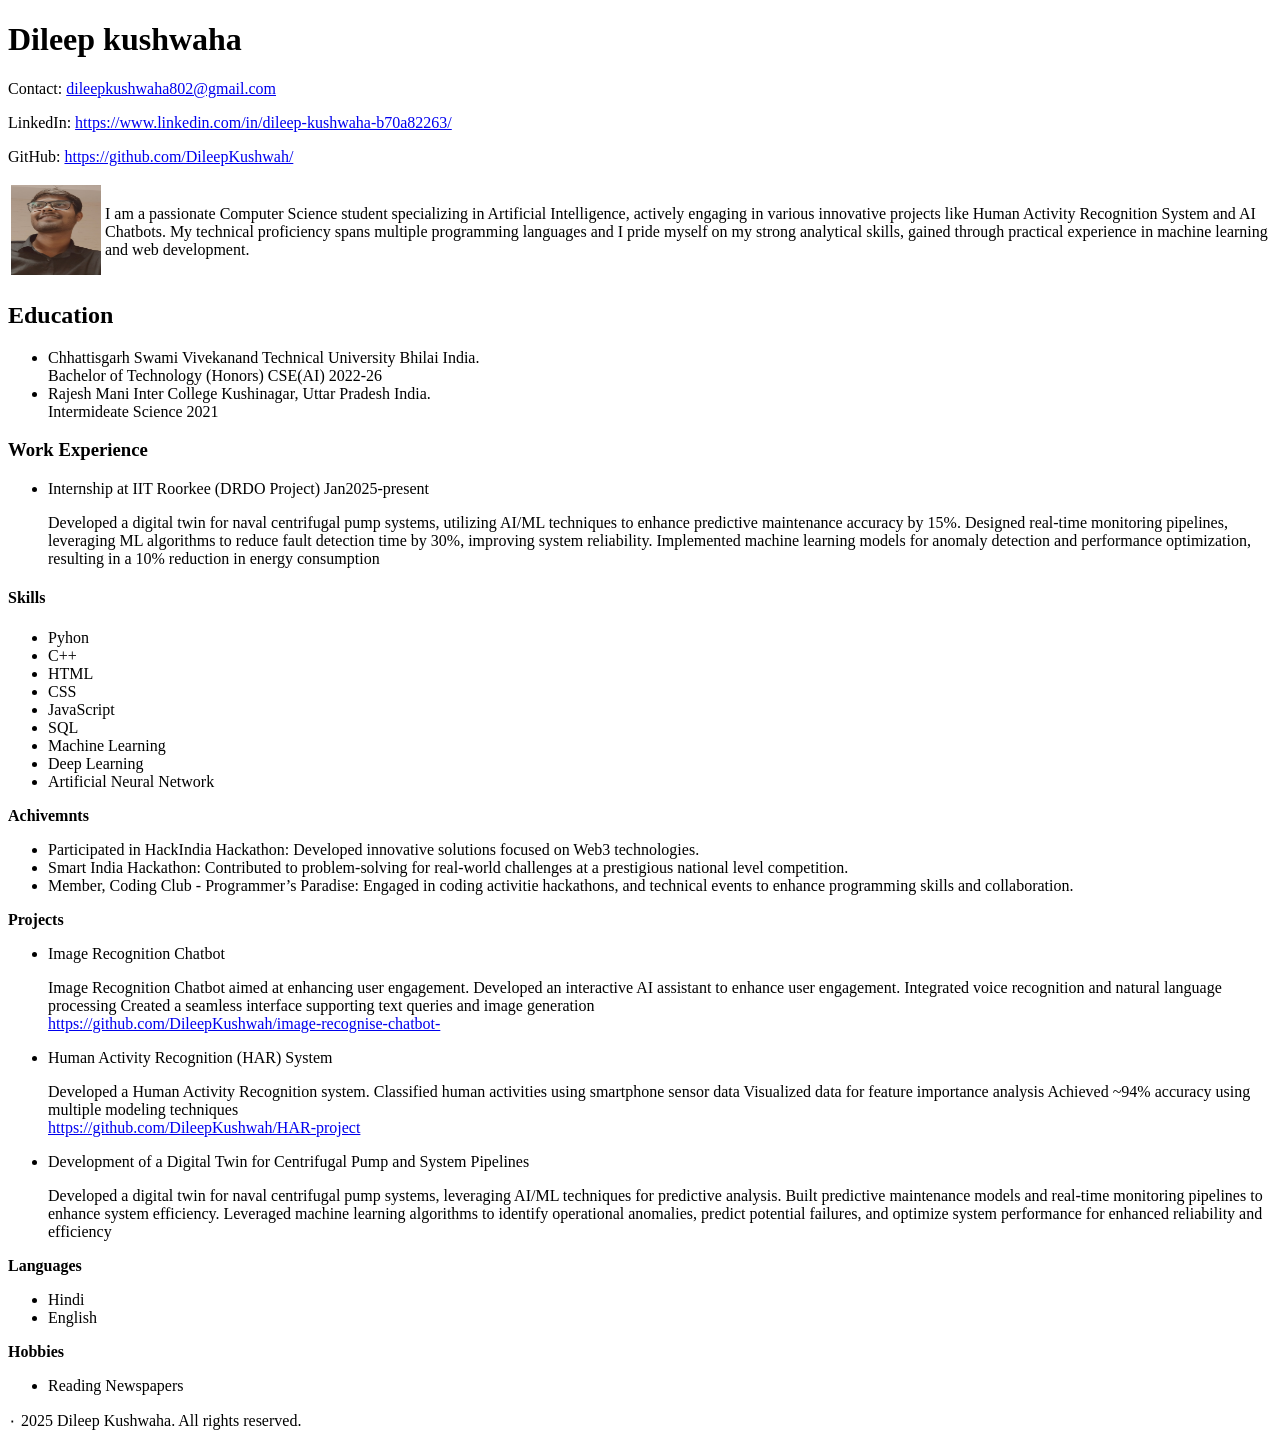
<file: index.html>
<!DOCTYPE html>
<html lang="en">
    <head>

    </head>
    <body>
        <h1>Dileep kushwaha</h1>

        <p>Contact: <a href="Gmail.com">dileepkushwaha802@gmail.com</a></p>
        <p>LinkedIn: <a href="linkedIn.com">https://www.linkedin.com/in/dileep-kushwaha-b70a82263/</a></p>       
        <p>GitHub: <a href="GitHub.com">https://github.com/DileepKushwah/</a></p>
        <table>
            <tr>
                <td>
                     <img src="dileepkushwahaphoto - Copy.jpg"  height="90px" width="90px"></imag>
                </td>
                <td>
                    <p> I am a passionate Computer Science student specializing in Artificial Intelligence, actively engaging in various innovative projects like Human
                        Activity Recognition System and AI Chatbots. My technical proficiency spans multiple programming languages and I pride myself on my strong
                       analytical skills, gained through practical experience in machine learning and web development.</p>
                </td>
            </tr>
        </table>

        <section>
            <h2>Education</h2>
            <ul>
                <li>
                    Chhattisgarh Swami Vivekanand Technical University Bhilai India.<br/> 
                    Bachelor of Technology (Honors) CSE(AI)  2022-26                                           
                </li>

                <li>
                    Rajesh Mani Inter College Kushinagar, Uttar Pradesh India.<br/>
                    Intermideate Science 2021
                </li>
            </ul>
        </section>

        <section>
            <h3>Work Experience</h3>

            <ul>
                <li>Internship at IIT Roorkee (DRDO Project) Jan2025-present</li>
                    <p>
                    Developed a digital twin for naval centrifugal pump systems, utilizing AI/ML techniques to enhance predictive maintenance accuracy by 15%.
                    Designed real-time monitoring pipelines, leveraging ML algorithms to reduce fault detection time by 30%, improving system reliability.
                    Implemented machine learning models for anomaly detection and performance optimization, resulting in a 10% reduction in energy
                    consumption</p>
                                                                  
                </li>
            </ul>

        </section>

        <section>
            <h4>Skills</h4>
            <ul>
                <li>
                    Pyhon                                            
                </li>
                <li>
                   C++
                </li>
                <li>
                    HTML                                           
                </li>
                <li>
                   CSS
                </li>
                <li>
                    JavaScript                                            
                </li>
                <li>
                    SQL
                </li>
                <li>
                    Machine Learning                                            
                </li>
                <li>
                    Deep Learning
                </li>

                <li>
                    Artificial Neural Network
                </li>
            </ul>
        </section>

        <section>
            <strong>Achivemnts</strong>
            <ul>
                <li>
                    Participated in HackIndia Hackathon:
                    Developed innovative solutions focused on Web3 technologies.                                             
                </li>
                <li>
                Smart India Hackathon: Contributed to
                problem-solving for real-world challenges at a prestigious national level competition.
            </li>
                <li>
                    Member, Coding Club - Programmer’s
                    Paradise: Engaged in coding activitie hackathons, and technical events to enhance programming skills and
                    collaboration.
                </li>
            </ul>

        </section>

        <section>
            <strong>Projects</strong>
            <ul>
                
                <li>
                    Image Recognition Chatbot
                <p>Image Recognition Chatbot aimed at enhancing user engagement.
                        Developed an interactive AI assistant to enhance user engagement.
                        Integrated voice recognition and natural language processing
                        Created a seamless interface supporting text queries and image generation<br/>
                    <a href="Github.com">https://github.com/DileepKushwah/image-recognise-chatbot-</a>
                </p>

                </li>
                
                <li>
                    Human Activity Recognition (HAR) System
                    <p>Developed a Human Activity Recognition system.
                        Classified human activities using smartphone sensor data
                        Visualized data for feature importance analysis
                        Achieved ~94% accuracy using multiple modeling techniques<br/>
                        <a href="GitHub.com">https://github.com/DileepKushwah/HAR-project</a></p>
                        
                </li>

                <li>
                    Development of a Digital Twin for Centrifugal Pump and System Pipelines
                    <p>Developed a digital twin for naval centrifugal pump systems, leveraging AI/ML techniques for predictive analysis.
                        Built predictive maintenance models and real-time monitoring pipelines to enhance system efficiency.
                        Leveraged machine learning algorithms to identify operational anomalies, predict potential failures, and optimize system performance for
                        enhanced reliability and efficiency</p>
                       
                </li>

                <p></p>
            </ul>
        </section>

        <section>
            <strong>Languages</strong>
            <ul>
                <li>Hindi</li>
                <li>English</li>
            </ul>
        </section>

        <section>
            <strong>Hobbies</strong>
            <ul>
                <li>
                    Reading Newspapers
                </li>
            </ul>
        </section>

        <footer>
            <p> &#1632; 2025 Dileep Kushwaha. All rights reserved.</p>
        </footer>
        

    </body>
</html>
</file>
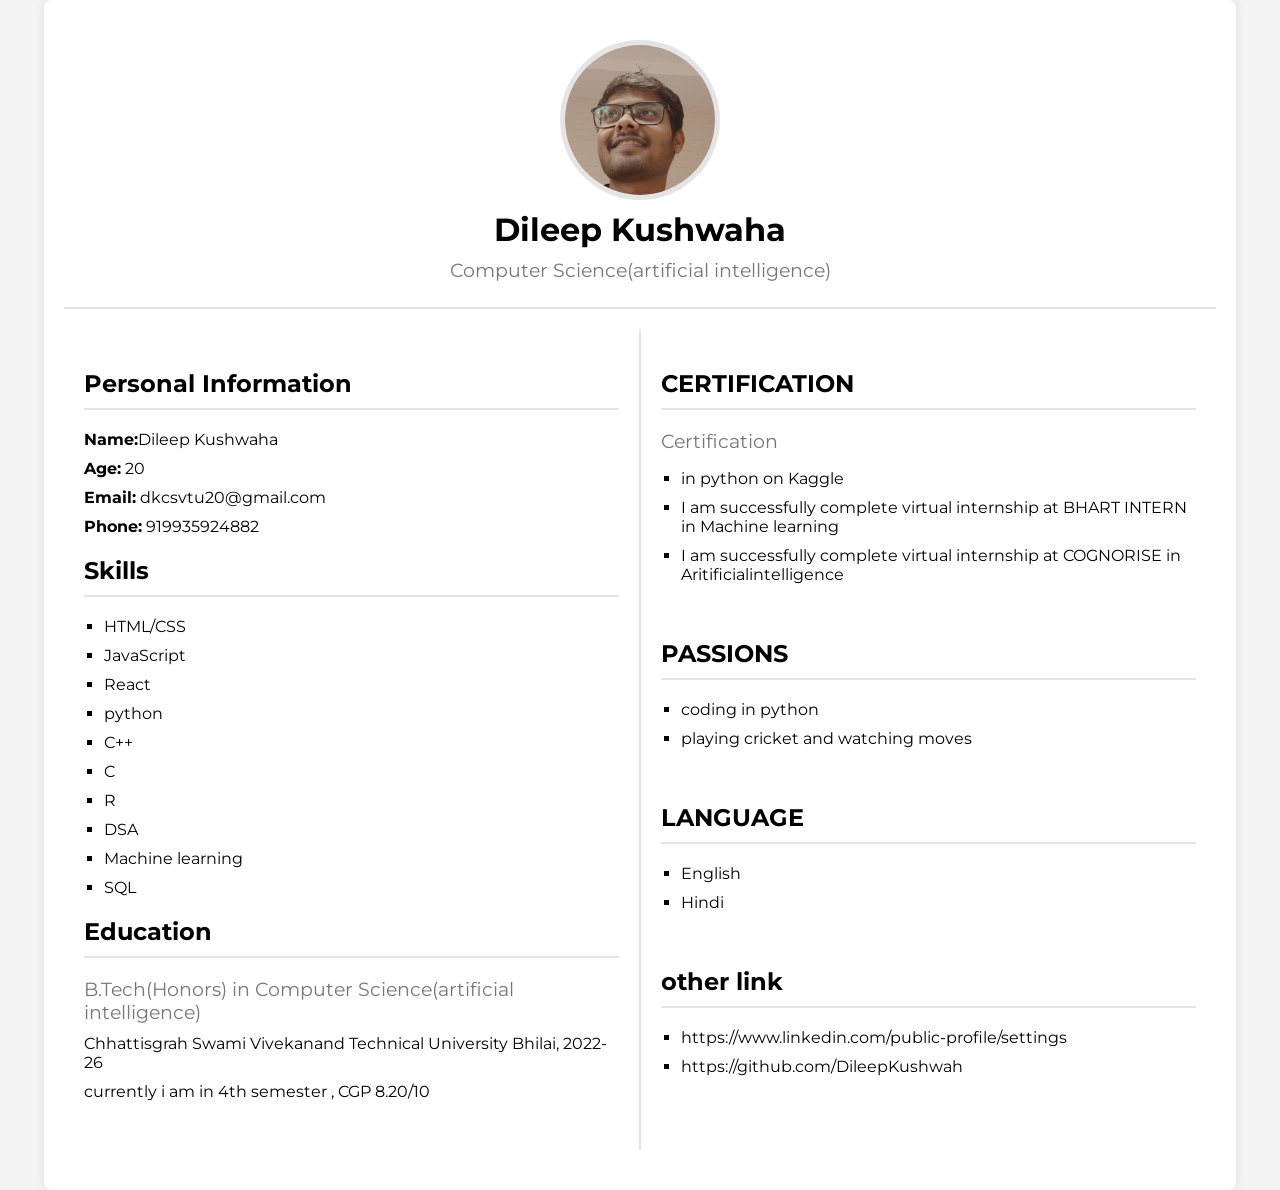
<file: resume.html>
<!DOCTYPE html>
<html lang="en">
<!-- divinectorweb.com -->
<head>
    <meta charset="UTF-8"> 
    <meta http-equiv="X-UA-Compatible" content="IE=edge">
    <meta name="viewport" content="width=device-width, initial-scale=1.0">
    <title>Responsive Resume website html css</title>
    <link href="https://fonts.googleapis.com/css2?family=Montserrat:wght@400;500&display=swap" rel="stylesheet">
    <link rel="stylesheet" href="style.css">
</head>
<body>    
    <div class="container">
      <div class="header">
        <div class="img-area">
            <img src="dk.jpg"?auto=compress&cs=tinysrgb&w=1260&h=750&dpr=1" alt="">
        </div>
        <h1>Dileep Kushwaha</h1>
        <h3>Computer Science(artificial intelligence)</h3>
      </div>

      <div class="main">
        <div class="left">
          <h2>Personal Information</h2>
          <p><strong>Name:</strong>Dileep Kushwaha</p>
          <p><strong>Age:</strong> 20</p>
          <p><strong>Email:</strong> dkcsvtu20@gmail.com</p>
          <p><strong>Phone:</strong> 919935924882</p>
          <h2>Skills</h2>
          <ul>
            <li>HTML/CSS</li>
            <li>JavaScript</li>
            <li>React</li>
            <li>python</li>
            <li>C++</li>
            <li>C</li>
            <li>R</li>
            <li>DSA</li>
            <li>Machine learning</li>
            
            <li>SQL</li>
          </ul>
          <h2>Education</h2>
          <h3>B.Tech(Honors) in Computer Science(artificial intelligence)</h3>
          <p>Chhattisgrah Swami Vivekanand Technical University Bhilai, 2022-26</p> 
          <p> currently i am in 4th semester , CGP 8.20/10</p>
          <br>
        </div>
        
        <div class="right">
          <h2>CERTIFICATION</h2>
          <h3>Certification </h3>
          <ul>
            <li> in python on Kaggle</li>
            <li>I am successfully complete virtual internship at BHART INTERN in Machine learning</li>
            <li>I am successfully complete virtual internship at COGNORISE in Aritificialintelligence </li>
          </ul> <br>
          
          <h2>PASSIONS</h2>
          <ul>
            <li>coding in python</li>
            <li>playing cricket and watching moves</li>
            
          </ul> <br>
          <h2>LANGUAGE</h2>
          <ul>
            <li>English</li>
            <li>Hindi</li>
            
          </ul> <br>

          <h2>other link</h2>
          <ul>
            <li>https://www.linkedin.com/public-profile/settings</li>
            <li>https://github.com/DileepKushwah</li>      
          </ul> <br>

        </div>
      </div>
    </div> 

</body>
</html>
</file>
<file: style.css>
/* General Styles */
body {
    font-family: 'Montserrat', sans-serif;
    margin: 0;
    padding: 0;
    background-color: #f4f4f4;
}

.container {
    width: 90%;
    max-width: 1200px;
    margin: 0 auto;
    background-color: #fff;
    box-shadow: 0 0 10px rgba(0,0,0,0.1);
    padding: 20px;
    border-radius: 8px;
}

/* Header Styles */
.header {
    text-align: center;
    padding: 20px;
    border-bottom: 2px solid #e4e4e4;
}

.img-area {
    width: 150px;
    height: 150px;
    margin: 0 auto;
    overflow: hidden;
    border-radius: 50%;
    border: 5px solid #e4e4e4;
    display: flex;
    justify-content: center;
    align-items: center;
}

.img-area img {
    width: 100%;
    height: 100%;
    object-fit: cover; /* Ensures the image covers the area without distortion */
}

h1 {
    margin: 10px 0;
    font-size: 2em;
}

h3 {
    color: #777;
    margin: 5px 0;
    font-weight: normal;
}

/* Main Styles */
.main {
    display: flex;
    flex-wrap: wrap;
    padding: 20px 0;
}

/* Left Section Styles */
.left, .right {
    flex: 1;
    padding: 20px;
}

.left {
    border-right: 2px solid #e4e4e4;
}

h2 {
    border-bottom: 2px solid #e4e4e4;
    padding-bottom: 10px;
    margin-bottom: 20px;
    font-size: 1.5em;
}

p {
    margin: 10px 0;
}

ul {
    list-style-type: square;
    padding-left: 20px;
}

ul li {
    margin-bottom: 10px;
}

a {
    color: #333;
    text-decoration: none;
}

a:hover {
    text-decoration: underline;
}

/* Responsive Styles */
@media (max-width: 768px) {
    .left, .right {
        flex: 1 1 100%;
        border-right: none;
        border-bottom: 2px solid #e4e4e4;
    }
}

@media (max-width: 480px) {
    h1 {
        font-size: 1.5em;
    }

    h3 {
        font-size: 1em;
    }

    .img-area {
        width: 100px;
        height: 100px;
    }

    .left, .right {
        padding: 10px;
    }
}
</file>
